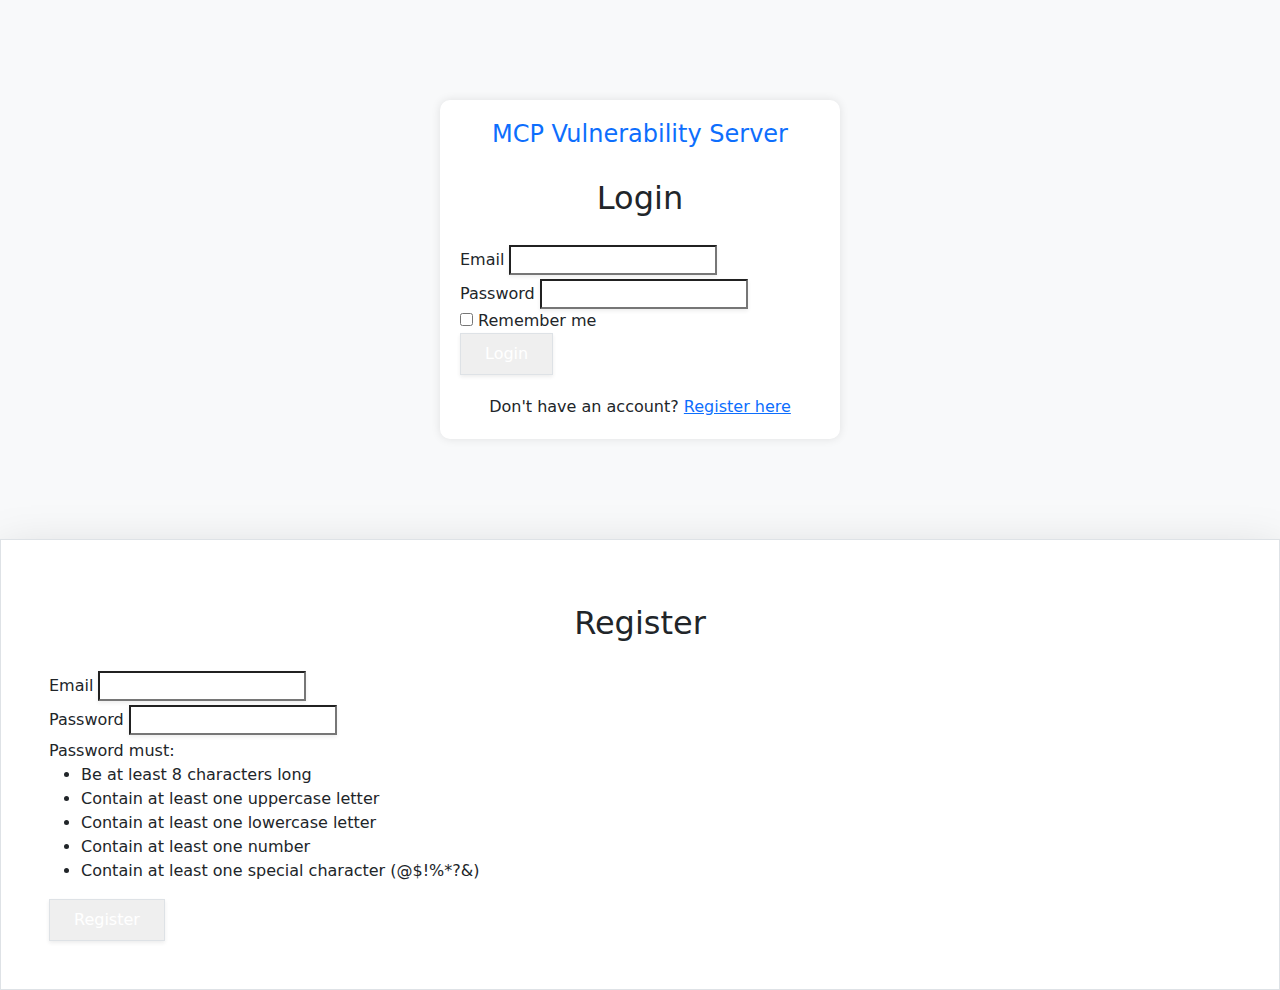
<file: app/templates/index.html>
<!DOCTYPE html>
<html lang="en">
<head>
    <meta charset="UTF-8">
    <meta name="viewport" content="width=device-width, initial-scale=1.0">
    <title>Login - MCP Vulnerability Server</title>
    <link href="https://cdn.jsdelivr.net/npm/bootstrap@5.1.3/dist/css/bootstrap.min.css" rel="stylesheet">
    <style>
        body {
            background-color: #f8f9fa;
        }
        .login-container {
            max-width: 400px;
            margin: 100px auto;
            padding: 20px;
            background-color: white;
            border-radius: 10px;
            box-shadow: 0 0 10px rgba(0,0,0,0.1);
        }
        .logo {
            text-align: center;
            margin-bottom: 30px;
        }
        .logo h1 {
            color: #0d6efd;
            font-size: 24px;
        }
        .form-group {
            margin-bottom: 20px;
        }
        .btn-login {
            width: 100%;
        }
        .register-link {
            text-align: center;
            margin-top: 20px;
        }
    </style>
</head>
<body>
    <div class="container">
        <div class="login-container">
            <div class="logo">
                <h1>MCP Vulnerability Server</h1>
            </div>
            <h2 class="text-center mb-4">Login</h2>
            <form id="loginFormElement" class="space-y-4">
                <div>
                    <label for="email" class="block text-sm font-medium text-gray-700">Email</label>
                    <input type="email" id="email" name="email" required
                        class="mt-1 block w-full rounded-md border-gray-300 shadow-sm focus:border-indigo-500 focus:ring-indigo-500">
                </div>
                <div>
                    <label for="password" class="block text-sm font-medium text-gray-700">Password</label>
                    <input type="password" id="password" name="password" required
                        class="mt-1 block w-full rounded-md border-gray-300 shadow-sm focus:border-indigo-500 focus:ring-indigo-500">
                </div>
                <div class="flex items-center">
                    <input type="checkbox" id="rememberMe" name="rememberMe"
                        class="h-4 w-4 rounded border-gray-300 text-indigo-600 focus:ring-indigo-500">
                    <label for="rememberMe" class="ml-2 block text-sm text-gray-900">Remember me</label>
                </div>
                <button type="submit"
                    class="w-full flex justify-center py-2 px-4 border border-transparent rounded-md shadow-sm text-sm font-medium text-white bg-indigo-600 hover:bg-indigo-700 focus:outline-none focus:ring-2 focus:ring-offset-2 focus:ring-indigo-500">
                    Login
                </button>
            </form>
            <div class="register-link">
                Don't have an account? <a href="/register-page">Register here</a>
            </div>
        </div>
    </div>

    <div id="registerModal" class="fixed inset-0 bg-gray-600 bg-opacity-50 hidden">
        <div class="relative top-20 mx-auto p-5 border w-96 shadow-lg rounded-md bg-white">
            <div class="mt-3">
                <h2 class="text-center mb-4">Register</h2>
                <form id="registerForm" class="space-y-4">
                    <div>
                        <label for="registerEmail" class="block text-sm font-medium text-gray-700">Email</label>
                        <input type="email" id="registerEmail" name="email" required
                            class="mt-1 block w-full rounded-md border-gray-300 shadow-sm focus:border-indigo-500 focus:ring-indigo-500">
                    </div>
                    <div>
                        <label for="registerPassword" class="block text-sm font-medium text-gray-700">Password</label>
                        <input type="password" id="registerPassword" name="password" required
                            class="mt-1 block w-full rounded-md border-gray-300 shadow-sm focus:border-indigo-500 focus:ring-indigo-500">
                        <div id="passwordErrors" class="mt-1 text-sm text-red-500"></div>
                        <div class="mt-1 text-sm text-gray-500">
                            Password must:
                            <ul class="list-disc list-inside">
                                <li>Be at least 8 characters long</li>
                                <li>Contain at least one uppercase letter</li>
                                <li>Contain at least one lowercase letter</li>
                                <li>Contain at least one number</li>
                                <li>Contain at least one special character (@$!%*?&)</li>
                            </ul>
                        </div>
                    </div>
                    <button type="submit"
                        class="w-full flex justify-center py-2 px-4 border border-transparent rounded-md shadow-sm text-sm font-medium text-white bg-indigo-600 hover:bg-indigo-700 focus:outline-none focus:ring-2 focus:ring-offset-2 focus:ring-indigo-500">
                        Register
                    </button>
                </form>
            </div>
        </div>
    </div>

    <script>
        document.getElementById('loginFormElement').addEventListener('submit', async (e) => {
            e.preventDefault();
            
            const email = document.getElementById('email').value;
            const password = document.getElementById('password').value;
            
            try {
                const response = await fetch('/token', {
                    method: 'POST',
                    headers: {
                        'Content-Type': 'application/x-www-form-urlencoded',
                    },
                    body: `username=${encodeURIComponent(email)}&password=${encodeURIComponent(password)}`,
                });
                
                const data = await response.json();
                
                if (response.ok) {
                    // Store the token
                    localStorage.setItem('token', data.access_token);
                    // Redirect to dashboard or home page
                    window.location.href = '/dashboard';
                } else {
                    alert(data.detail || 'Login failed. Please try again.');
                }
            } catch (error) {
                alert('An error occurred. Please try again.');
                console.error('Error:', error);
            }
        });
    </script>
</body>
</html>
</file>
